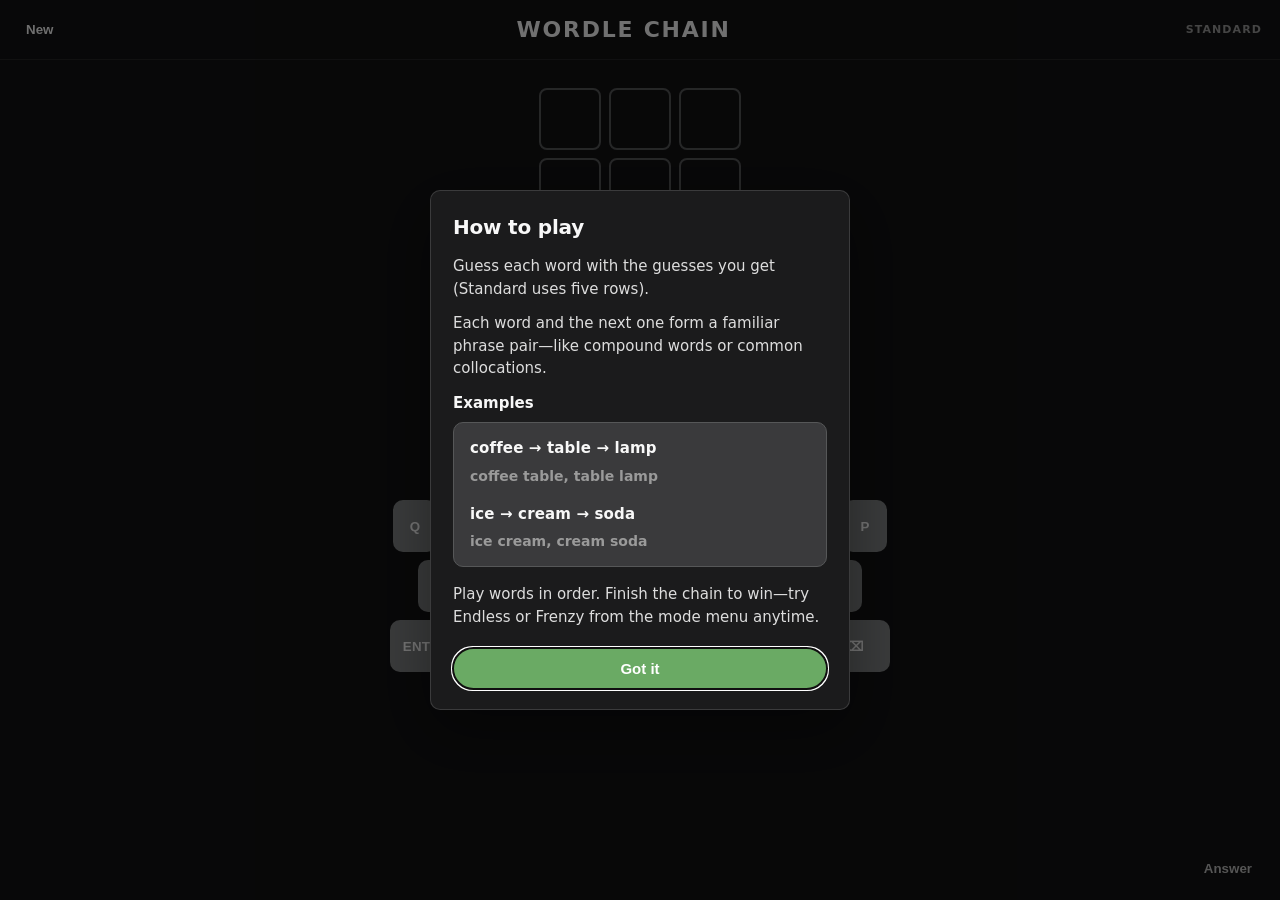
<file: index.html>
<!doctype html>
<html lang="en">
  <head>
    <meta charset="UTF-8" />
    <meta name="viewport" content="width=device-width, initial-scale=1.0, maximum-scale=1.0, user-scalable=no" />
    <title>Wordle Chain</title>
    <link rel="stylesheet" href="./styles.css" />
  </head>
  <body>
    <div class="app" id="app">
      <header class="header">
        <div class="header__leading">
          <button class="iconButton" id="newGameBtn" type="button" aria-label="New game" title="New game">New</button>
        </div>
        <h1 class="header__title" id="headerTitle">Wordle Chain</h1>
        <div class="header__trailing">
          <div class="gameFormatWrap" id="gameFormatWrap">
            <button
              type="button"
              class="formatPill formatPill--menu"
              id="gameFormatBtn"
              aria-haspopup="true"
              aria-expanded="false"
              aria-label="Game mode"
            >
              STANDARD
            </button>
            <div id="gameFormatMenu" class="gameFormatMenu hiddenSection" role="menu" aria-hidden="true">
              <button type="button" class="gameFormatMenu__item" role="menuitem" data-format="standard">Standard</button>
              <button type="button" class="gameFormatMenu__item" role="menuitem" data-format="endless">Endless</button>
              <button type="button" class="gameFormatMenu__item" role="menuitem" data-format="frenzy">Frenzy</button>
            </div>
          </div>
        </div>
      </header>

      <main class="main">
        <section class="board" aria-label="Board">
          <div class="endlessProgress hiddenSection" id="endlessProgress" aria-label="Endless run progress">
            <div class="endlessProgress__row">
              <span class="endlessProgress__count" id="endlessCounterValue">0</span>
              <span class="endlessProgress__label">words solved</span>
            </div>
            <div class="endlessProgress__chips" id="endlessCounterChips" aria-hidden="true"></div>
          </div>
          <div
            class="history endlessSolvedPreview hiddenSection"
            id="endlessSolvedPreview"
            aria-label="Last solved word"
            aria-live="polite"
          ></div>
          <div class="history" id="history" aria-label="Solved words"></div>
          <div class="chainDivider" id="chainDivider" aria-hidden="true"></div>
          <div class="grid" id="grid" aria-label="Guesses grid"></div>
          <p class="status" id="statusText" aria-live="polite"></p>
        </section>

        <section class="keyboard" id="keyboardSection" aria-label="Keyboard">
          <p class="frenzyTimer hiddenSection" id="frenzyTimer" aria-live="polite"></p>
          <div class="keyboardToolbar" aria-label="Game controls">
            <div class="keyboardToolbar__group">
              <span class="difficultyWrap" id="difficultyWrap">
                <button
                  type="button"
                  id="difficultyToggle"
                  class="difficultyToggle difficultyToggle--toolbar"
                  data-mode="medium"
                  aria-label="Difficulty: medium"
                >
                  MEDIUM
                </button>
              </span>
              <a
                class="toolbarIconLink"
                href="./leaderboard.html"
                aria-label="Leaderboard"
                title="Leaderboard"
              >
                <span class="toolbarIconLink__icon" aria-hidden="true">
                  <svg width="22" height="22" viewBox="0 0 24 24" fill="none" xmlns="http://www.w3.org/2000/svg">
                    <path
                      d="M4 20h3v-8H4v8zm7 0h3V4h-3v16zm7 0h3v-5h-3v5z"
                      fill="currentColor"
                    />
                  </svg>
                </span>
              </a>
              <button class="iconButton hintBtn" id="hintBtn" type="button" aria-label="Hint" title="Hints left">
                <span class="hintBtn__text">Hint</span>
                <span class="hintBtn__count" id="hintCount">0</span>
              </button>
              <button
                type="button"
                id="howToHelpBtn"
                class="toolbarIconLink toolbarIconLink--howTo"
                aria-label="How to play"
                title="How to play"
              >
                <span class="toolbarIconLink__icon" aria-hidden="true">
                  <svg width="22" height="22" viewBox="0 0 24 24" fill="none" xmlns="http://www.w3.org/2000/svg">
                    <circle cx="12" cy="12" r="10" stroke="currentColor" stroke-width="2" />
                    <path
                      d="M9.5 9.5a2.5 2.5 0 0 1 4.95-.5c0 1.5-2.5 2-2.5 3.5"
                      stroke="currentColor"
                      stroke-width="2"
                      stroke-linecap="round"
                      stroke-linejoin="round"
                    />
                    <circle cx="12" cy="17" r="1" fill="currentColor" />
                  </svg>
                </span>
              </button>
            </div>
          </div>
          <div class="keyboard__row" id="kbRow1"></div>
          <div class="keyboard__row" id="kbRow2"></div>
          <div class="keyboard__row" id="kbRow3"></div>
          <p class="mobileAnswerFlash" id="mobileAnswerFlash" aria-live="polite"></p>
        </section>

        <section class="celebration hiddenSection" id="celebrationSection" aria-live="polite">
          <p class="celebrationText">Chain complete!</p>
          <div class="starRating" id="starRating" aria-label="Star rating"></div>
          <p class="ratingMeta" id="ratingMeta"></p>
          <button class="primaryButton" id="chainPlayAgainBtn" type="button">Play again</button>
        </section>
      </main>

      <div class="toast" id="toast" role="status" aria-live="polite" aria-atomic="true"></div>
      <div class="confettiLayer" id="confettiLayer" aria-hidden="true"></div>
      <button class="answerFab" id="answerBtn" type="button" aria-label="Show answer" title="Show answer">Answer</button>

      <div class="modalOverlay howToOverlay hidden" id="howToOverlay" aria-hidden="true">
        <div class="modal howToModal" role="dialog" aria-modal="true" aria-labelledby="howToTitle">
          <h2 class="modal__title" id="howToTitle">How to play</h2>
          <div class="howToBody">
            <p>Guess each word with the guesses you get (Standard uses five rows).</p>
            <p>Each word and the next one form a familiar phrase pair—like compound words or common collocations.</p>
            <p class="howToExamplesLabel">Examples</p>
            <div class="chainExamplePairs" role="presentation">
              <div class="chainExamplePair">
                <p class="chainWords">coffee → table → lamp</p>
                <p class="chainPhrases">coffee table, table lamp</p>
              </div>
              <div class="chainExamplePair">
                <p class="chainWords">ice → cream → soda</p>
                <p class="chainPhrases">ice cream, cream soda</p>
              </div>
            </div>
            <p>Play words in order. Finish the chain to win—try Endless or Frenzy from the mode menu anytime.</p>
          </div>
          <div class="modal__actions howToActions">
            <button class="primaryButton" id="howToDismissBtn" type="button">Got it</button>
          </div>
        </div>
      </div>

      <div class="modalOverlay hidden" id="modalOverlay" aria-hidden="true">
        <div class="modal" role="dialog" aria-modal="true" aria-labelledby="modalTitle">
          <h2 class="modal__title" id="modalTitle">Game over</h2>
          <p class="modal__body" id="modalBody"></p>
          <div class="modal__actions">
            <button class="primaryButton" id="playAgainBtn" type="button">Play again</button>
            <button class="secondaryButton" id="closeModalBtn" type="button">Close</button>
          </div>
        </div>
      </div>
    </div>

    <script type="module" src="./app.js"></script>
  </body>
</html>
</file>
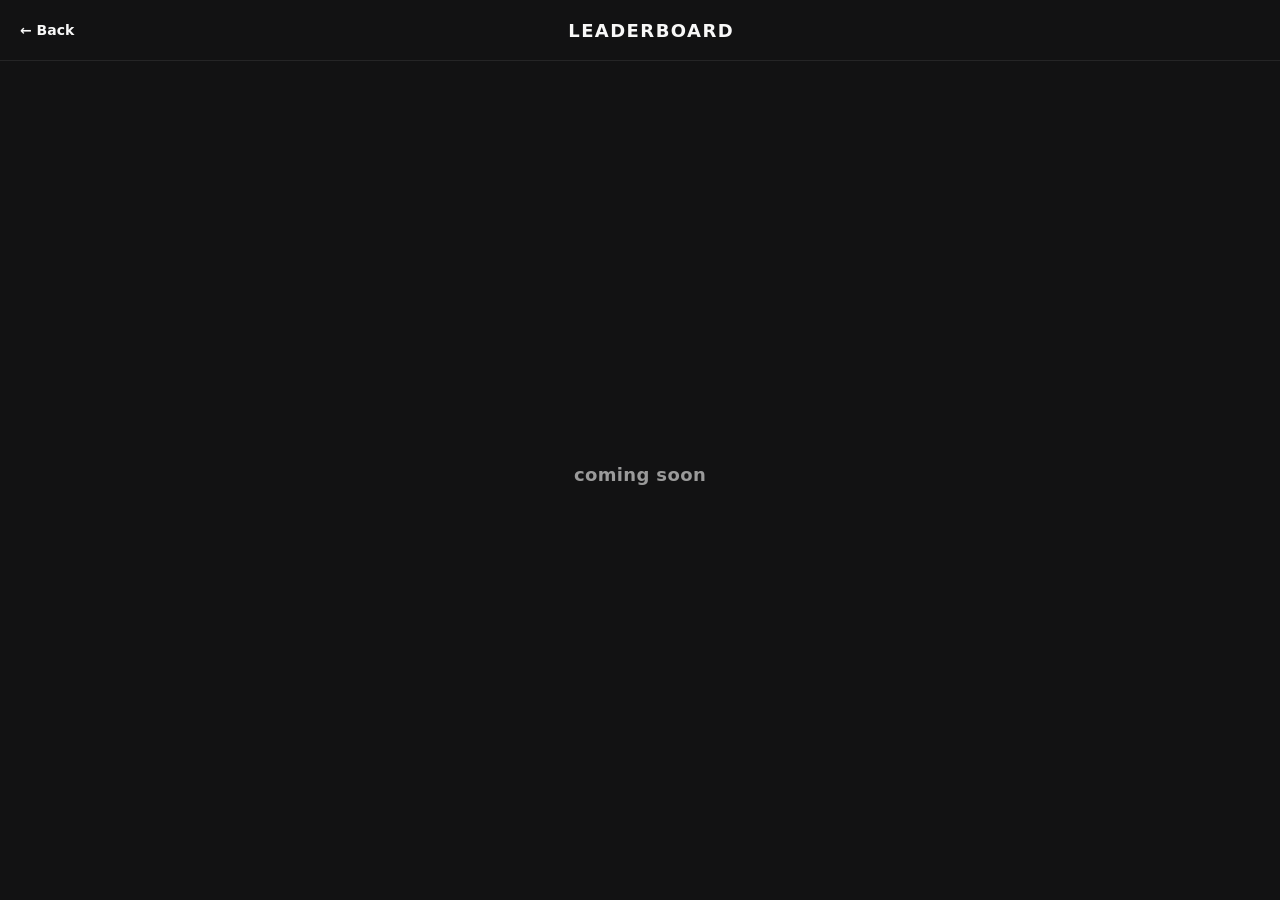
<file: leaderboard.html>
<!doctype html>
<html lang="en">
  <head>
    <meta charset="UTF-8" />
    <meta name="viewport" content="width=device-width, initial-scale=1.0, maximum-scale=1.0, user-scalable=no" />
    <title>Leaderboard · Wordle Chain</title>
    <link rel="stylesheet" href="./styles.css" />
  </head>
  <body>
    <div class="app app--subpage">
      <header class="header header--subpage">
        <a class="subpageBackLink" href="./index.html" aria-label="Back to game">← Back</a>
        <h1 class="header__title header__title--subpage">Leaderboard</h1>
        <span class="header__trailing header__trailing--spacer" aria-hidden="true"></span>
      </header>

      <main class="subpageMain subpageMain--centered">
        <p class="subpageComingSoon">coming soon</p>
      </main>
    </div>
  </body>
</html>
</file>
<file: styles.css>
:root {
  --bg: #121213;
  --fg: #f8f8f8;
  --muted: #9a9a9a;
  --tile: #3a3a3c;
  --tileBorder: #565758;
  --tileBorderActive: #878a8c;
  --key: #818384;
  --keyFg: #ffffff;
  --green: #538d4e;
  --purple: #7c4dff;
  --yellow: #b59f3b;
  --gray: #3a3a3c;
  --shadow: rgba(0, 0, 0, 0.4);
  --radius: 10px;
  --tileSize: 62px;
  --tileGap: 8px;
  --font: ui-sans-serif, system-ui, -apple-system, Segoe UI, Roboto, Helvetica, Arial, "Apple Color Emoji",
    "Segoe UI Emoji";
}

* {
  box-sizing: border-box;
}

html,
body {
  height: 100%;
}

body {
  margin: 0;
  background: var(--bg);
  color: var(--fg);
  font-family: var(--font);
  overflow-x: hidden;
}

.app {
  min-height: 100%;
  display: flex;
  flex-direction: column;
  width: 100%;
}

.header {
  display: grid;
  grid-template-columns: auto minmax(0, 1fr) auto;
  align-items: center;
  padding: 14px 16px;
  border-bottom: 1px solid rgba(255, 255, 255, 0.08);
  gap: 8px;
}

.header__title {
  margin: 0;
  font-size: 22px;
  letter-spacing: 0.08em;
  text-transform: uppercase;
  justify-self: center;
  text-align: center;
  min-width: 0;
}

.header__leading {
  display: flex;
  justify-content: flex-start;
  align-items: center;
  gap: 8px;
  min-width: 0;
}

.header__trailing {
  display: flex;
  justify-content: flex-end;
  align-items: center;
  gap: 8px;
  min-width: 0;
}

.header__trailing--spacer {
  width: 40px;
  flex: 0 0 auto;
}

.formatPill {
  border: 0;
  margin: 0;
  padding: 8px 2px;
  background: transparent;
  color: var(--muted);
  font: inherit;
  font-weight: 800;
  font-size: 11px;
  letter-spacing: 0.1em;
  cursor: pointer;
  touch-action: manipulation;
  white-space: nowrap;
}

.formatPill:hover {
  opacity: 0.85;
  color: var(--fg);
}

.formatPill[data-active="true"] {
  color: var(--yellow);
}

.gameFormatWrap {
  position: relative;
  display: flex;
  justify-content: flex-end;
}

.gameFormatMenu {
  position: absolute;
  right: 0;
  top: calc(100% + 4px);
  z-index: 60;
  min-width: 0;
  padding: 6px 0 0;
  display: flex;
  flex-direction: column;
  align-items: flex-end;
  gap: 2px;
  background: transparent;
  border: 0;
  box-shadow: none;
  opacity: 1;
  visibility: visible;
  pointer-events: auto;
}

.gameFormatMenu.hiddenSection {
  display: flex !important;
  opacity: 0 !important;
  visibility: hidden !important;
  pointer-events: none !important;
  height: 0 !important;
  min-height: 0 !important;
  padding: 0 !important;
  margin: 0 !important;
  overflow: hidden !important;
}

.gameFormatMenu__item {
  margin: 0;
  border: 0;
  border-radius: 0;
  padding: 4px 0;
  background: transparent;
  color: var(--muted);
  font: inherit;
  font-weight: 800;
  font-size: 11px;
  letter-spacing: 0.1em;
  text-align: right;
  text-transform: uppercase;
  cursor: pointer;
  touch-action: manipulation;
  transform: translateY(0);
  transition: color 0.12s ease, transform 0.18s ease, opacity 0.18s ease;
}

.gameFormatMenu:not(.hiddenSection) .gameFormatMenu__item {
  animation: gameFormatDrop 0.22s ease-out backwards;
}

.gameFormatMenu:not(.hiddenSection) .gameFormatMenu__item:nth-child(1) {
  animation-delay: 0ms;
}

.gameFormatMenu:not(.hiddenSection) .gameFormatMenu__item:nth-child(2) {
  animation-delay: 0.04s;
}

.gameFormatMenu:not(.hiddenSection) .gameFormatMenu__item:nth-child(3) {
  animation-delay: 0.08s;
}

@keyframes gameFormatDrop {
  from {
    opacity: 0;
    transform: translateY(-6px);
  }
  to {
    opacity: 1;
    transform: translateY(0);
  }
}

.gameFormatMenu__item:hover {
  color: var(--fg);
}

.frenzyTimer {
  margin: 0 0 10px;
  text-align: center;
  font-weight: 800;
  font-size: 15px;
  letter-spacing: 0.06em;
  color: var(--yellow);
  min-height: 1.35em;
}

.header--subpage {
  grid-template-columns: auto minmax(0, 1fr) auto;
}

.subpageBackLink {
  justify-self: start;
  color: var(--fg);
  text-decoration: none;
  font-weight: 700;
  font-size: 14px;
  padding: 8px 4px;
  border-radius: 8px;
}

.subpageBackLink:hover {
  background: rgba(255, 255, 255, 0.08);
}

.header__title--subpage {
  font-size: 18px;
}

.subpageMain {
  flex: 1;
  width: 100%;
  max-width: 640px;
  margin: 0 auto;
  padding: 20px 16px 32px;
}

.subpageMain--centered {
  display: flex;
  align-items: center;
  justify-content: center;
  min-height: 40vh;
}

.subpageComingSoon {
  margin: 0;
  font-size: 18px;
  font-weight: 600;
  letter-spacing: 0.02em;
  color: var(--muted);
}

.subpageNote {
  margin: 0 0 16px;
  color: var(--muted);
  font-weight: 600;
  font-size: 14px;
  line-height: 1.4;
}

.subpageH2 {
  margin: 0 0 8px;
  font-size: 16px;
  font-weight: 800;
  letter-spacing: 0.04em;
  text-transform: uppercase;
  color: var(--fg);
}

.subpageH2--spaced {
  margin-top: 28px;
}

.leaderboardTableWrap {
  overflow-x: auto;
  border: 1px solid rgba(255, 255, 255, 0.1);
  border-radius: var(--radius);
}

.leaderboardTable {
  width: 100%;
  border-collapse: collapse;
  font-size: 14px;
}

.leaderboardTable th,
.leaderboardTable td {
  padding: 10px 12px;
  text-align: left;
  border-bottom: 1px solid rgba(255, 255, 255, 0.08);
}

.leaderboardTable th {
  color: var(--muted);
  font-weight: 800;
  text-transform: uppercase;
  font-size: 11px;
  letter-spacing: 0.06em;
}

.leaderboardTable tbody tr:last-child td {
  border-bottom: none;
}

.app--subpage {
  min-height: 100%;
}

.difficultyLabel {
  color: var(--muted);
  font-weight: 700;
  font-size: 12px;
  letter-spacing: 0.04em;
  text-transform: uppercase;
}

.difficultyToggle {
  margin: 0;
  border: 0;
  padding: 2px 4px;
  background: transparent;
  color: var(--muted);
  font: inherit;
  font-weight: 800;
  font-size: 11px;
  letter-spacing: 0.1em;
  text-transform: uppercase;
  cursor: pointer;
  touch-action: manipulation;
  min-width: 0;
}

.difficultyToggle:hover {
  color: var(--fg);
  opacity: 0.92;
}

.difficultyToggle:disabled {
  opacity: 0.45;
  cursor: not-allowed;
}

.difficultyToggle:disabled:hover {
  opacity: 0.45;
  color: var(--muted);
}

.iconButton {
  border: 0;
  background: transparent;
  color: var(--fg);
  padding: 8px 10px;
  border-radius: 999px;
  font-weight: 700;
  cursor: pointer;
  touch-action: manipulation;
}

.iconButton:hover {
  background: transparent;
  opacity: 0.82;
}

.hintBtn {
  display: inline-flex;
  align-items: baseline;
  gap: 6px;
}

.hintBtn__count {
  font-size: 0.9em;
  color: var(--muted);
  font-variant-numeric: tabular-nums;
}

.status:empty {
  margin: 0;
  min-height: 0;
}

.answerFab {
  position: fixed;
  right: 16px;
  bottom: 16px;
  z-index: 40;
  border: 0;
  background: transparent;
  color: rgba(255, 255, 255, 0.72);
  border-radius: 999px;
  padding: 8px 12px;
  font-weight: 700;
  cursor: pointer;
  touch-action: manipulation;
}

.answerFab:hover {
  background: transparent;
  opacity: 0.85;
}

.main {
  flex: 1;
  display: flex;
  flex-direction: column;
  align-items: center;
  padding: 18px 12px 24px;
  gap: 18px;
  width: 100%;
}

.board {
  width: min(620px, 100%);
}

.endlessProgress {
  margin: 0 0 10px;
  padding: 0;
  background: transparent;
  border: none;
  border-radius: 0;
}

.endlessProgress__row {
  display: flex;
  align-items: baseline;
  justify-content: center;
  gap: 10px;
  margin-bottom: 8px;
}

.endlessProgress__count {
  font-size: 28px;
  font-weight: 800;
  font-variant-numeric: tabular-nums;
  color: var(--fg);
}

.endlessProgress__label {
  font-size: 13px;
  font-weight: 600;
  letter-spacing: 0.06em;
  text-transform: uppercase;
  color: var(--muted);
}

.endlessProgress__chips {
  display: flex;
  flex-wrap: wrap;
  gap: 4px;
  justify-content: center;
  align-items: center;
  min-height: 14px;
}

.endlessProgress__chip {
  width: 10px;
  height: 10px;
  border-radius: 2px;
  background: var(--green);
  box-shadow: 0 0 0 1px rgba(0, 0, 0, 0.25);
}

.endlessSolvedPreview {
  margin-bottom: 10px;
}

.endlessProgress__more {
  font-size: 12px;
  font-weight: 700;
  color: var(--muted);
  margin-left: 4px;
}

.history {
  display: grid;
  gap: var(--tileGap);
  margin-bottom: 10px;
}

.chainConnector {
  width: 2px;
  height: 26px;
  margin: -2px auto 2px;
  border-radius: 999px;
  background: rgba(255, 255, 255, 0.28);
}

.chainDivider {
  width: 2px;
  height: 26px;
  margin: 4px auto 12px;
  border-radius: 999px;
  background: rgba(255, 255, 255, 0.28);
  display: none;
}

.chainDivider[data-show="true"] {
  display: block;
}

.grid {
  display: grid;
  grid-template-rows: repeat(5, 1fr);
  gap: var(--tileGap);
}

.row {
  display: grid;
  gap: var(--tileGap);
  justify-content: center;
}

.status {
  margin: 10px 0 0;
  text-align: center;
  color: var(--muted);
  font-weight: 700;
}

.tile {
  width: var(--tileSize);
  height: var(--tileSize);
  border: 2px solid var(--tileBorder);
  border-radius: 8px;
  display: grid;
  place-items: center;
  text-transform: uppercase;
  font-weight: 800;
  font-size: 28px;
  line-height: 1;
  user-select: none;
  background: transparent;
}

.tile[data-state="active"] {
  border-color: var(--tileBorderActive);
}

.tile[data-state="green"] {
  background: var(--green);
  border-color: var(--green);
}

.tile[data-state="purple"] {
  background: var(--purple);
  border-color: var(--purple);
}

.tile[data-state="yellow"] {
  background: var(--yellow);
  border-color: var(--yellow);
}

.tile[data-state="gray"] {
  background: var(--gray);
  border-color: var(--gray);
}

.keyboard {
  position: relative;
  z-index: 45;
  width: min(560px, 100%);
  display: flex;
  flex-direction: column;
  gap: 8px;
  padding-inline: 4px;
}

.keyboardToolbar {
  display: flex;
  justify-content: center;
  width: 100%;
  margin-bottom: 4px;
}

.keyboardToolbar__group {
  display: grid;
  grid-template-columns: repeat(4, auto);
  column-gap: 24px;
  row-gap: 6px;
  justify-content: center;
  justify-items: center;
  align-items: center;
  width: max-content;
  max-width: 100%;
  margin-inline: auto;
}

.difficultyToggle--toolbar {
  text-align: center;
}

.toolbarIconLink {
  display: inline-flex;
  align-items: center;
  justify-content: center;
  flex: 0 0 auto;
  width: 40px;
  height: 40px;
  border-radius: 999px;
  border: 0;
  background: transparent;
  color: var(--fg);
  text-decoration: none;
  touch-action: manipulation;
}

.toolbarIconLink:hover {
  background: transparent;
  opacity: 0.82;
}

.toolbarIconLink__icon {
  display: flex;
  line-height: 0;
}

button.toolbarIconLink {
  font: inherit;
  cursor: pointer;
}

button.toolbarIconLink:focus-visible {
  outline: 2px solid var(--yellow);
  outline-offset: 2px;
}

.toolbarIconLink--howTo {
  padding: 0;
  position: relative;
  z-index: 1;
  color: rgba(255, 255, 255, 0.5);
}

.toolbarIconLink--howTo:hover,
.toolbarIconLink--howTo:focus-visible {
  color: rgba(255, 255, 255, 0.72);
}

.mobileAnswerFlash {
  display: none;
  margin: 0;
  text-align: center;
  font-size: 12px;
  color: rgba(255, 255, 255, 0.82);
  opacity: 0;
  transition: opacity 160ms ease;
  pointer-events: none;
}

.mobileAnswerFlash[data-show="true"] {
  opacity: 1;
}

.keyboard__row {
  display: flex;
  gap: 6px;
  justify-content: center;
}

.key {
  flex: 1;
  max-width: 44px;
  min-width: 30px;
  height: 52px;
  border-radius: 10px;
  border: 0;
  background: var(--key);
  color: var(--keyFg);
  font-weight: 800;
  letter-spacing: 0.02em;
  cursor: pointer;
  text-transform: uppercase;
  overflow: hidden;
  text-overflow: clip;
  touch-action: manipulation;
}

.key[data-wide="true"] {
  flex: 1.4;
  max-width: 72px;
}

.key:hover {
  filter: brightness(1.06);
}

.key[data-state="green"] {
  background: var(--green);
}

.key[data-state="purple"] {
  background: var(--purple);
}

.key[data-state="yellow"] {
  background: var(--yellow);
}

.key[data-state="gray"] {
  background: var(--gray);
}

.toast {
  position: fixed;
  top: 68px;
  left: 50%;
  transform: translateX(-50%);
  background: rgba(248, 248, 248, 0.92);
  color: #111;
  padding: 10px 12px;
  border-radius: 12px;
  font-weight: 700;
  box-shadow: 0 12px 30px var(--shadow);
  opacity: 0;
  pointer-events: none;
  transition: opacity 140ms ease;
}

.toast[data-show="true"] {
  opacity: 1;
}

.modalOverlay {
  position: fixed;
  inset: 0;
  background: rgba(0, 0, 0, 0.55);
  display: grid;
  place-items: center;
  padding: 16px;
}

.modalOverlay.hidden {
  display: none;
}

.howToOverlay {
  z-index: 100;
  background: rgba(0, 0, 0, 0.55);
}

/* Prevent page scroll behind the how-to while it is open (restored on dismiss). */
body.howToOpen {
  overflow: hidden;
}

.modal {
  width: min(420px, 100%);
  background: #1b1b1c;
  border: 1px solid rgba(255, 255, 255, 0.14);
  border-radius: var(--radius);
  box-shadow: 0 20px 60px var(--shadow);
  padding: 16px;
}

/* How-to dialog: must beat `.modal` (same element has both classes; `.modal` comes first in cascade). */
.modal.howToModal {
  width: min(420px, 100%);
  max-height: min(88vh, 100%);
  overflow-y: auto;
  -webkit-overflow-scrolling: touch;
  background: #1b1b1c;
  color: rgba(248, 248, 248, 0.92);
  border: 1px solid rgba(255, 255, 255, 0.14);
  border-radius: var(--radius);
  box-shadow: 0 20px 60px var(--shadow);
  padding: 24px 22px 20px;
}

.modal.howToModal .modal__title {
  margin: 0 0 16px;
  font-size: 20px;
  font-weight: 700;
  letter-spacing: -0.01em;
  color: var(--fg);
}

.modal.howToModal .howToBody {
  margin: 0 0 20px;
  color: rgba(248, 248, 248, 0.88);
  font-size: 15px;
  line-height: 1.5;
}

.modal.howToModal .howToBody > p {
  margin: 0 0 12px;
}

.modal.howToModal .howToBody > p:last-child {
  margin-bottom: 0;
}

.modal.howToModal .howToExamplesLabel {
  margin-bottom: 8px !important;
  font-weight: 700;
  color: var(--fg);
}

.modal.howToModal .chainExamplePairs {
  margin: 0 0 16px;
  padding: 14px 16px;
  background: var(--tile);
  border-radius: var(--radius);
  border: 1px solid var(--tileBorder);
  display: flex;
  flex-direction: column;
  gap: 16px;
}

.modal.howToModal .chainExamplePair {
  margin: 0;
}

.modal.howToModal .chainExamplePair .chainWords,
.modal.howToModal .chainExamplePair .chainPhrases {
  margin: 0;
}

.modal.howToModal .chainWords {
  font-weight: 700;
  letter-spacing: 0.01em;
  font-size: 15px;
  color: #f8f8f8;
}

.modal.howToModal .chainPhrases {
  margin-top: 6px !important;
  color: var(--muted);
  font-size: 14px;
  font-weight: 600;
}

.modal.howToModal .howToActions {
  justify-content: stretch;
}

.modal.howToModal .howToActions .primaryButton {
  flex: 1;
  border-radius: 999px;
  padding: 12px 18px;
  font-weight: 700;
  font-size: 15px;
  border: 0;
  background: #6aaa64;
  color: #ffffff;
  box-shadow: none;
}

.modal.howToModal .howToActions .primaryButton:hover {
  filter: brightness(1.08);
}

.modal.howToModal .howToActions .primaryButton:active {
  filter: brightness(0.94);
}

.modal__title {
  margin: 0 0 10px;
  font-size: 18px;
}

.modal__body {
  margin: 0 0 16px;
  color: rgba(255, 255, 255, 0.86);
  white-space: pre-wrap;
}

.modal__actions {
  display: flex;
  gap: 10px;
  justify-content: flex-end;
}

.primaryButton,
.secondaryButton {
  border-radius: 12px;
  padding: 10px 12px;
  font-weight: 800;
  cursor: pointer;
}

.primaryButton {
  border: 0;
  background: rgba(255, 255, 255, 0.9);
  color: #111;
}

.secondaryButton {
  border: 1px solid rgba(255, 255, 255, 0.18);
  background: transparent;
  color: var(--fg);
}

.hiddenSection {
  display: none !important;
}

.celebration {
  display: grid;
  place-items: center;
  gap: 10px;
}

.celebrationText {
  margin: 0;
  font-weight: 800;
  color: var(--fg);
}

.starRating {
  display: flex;
  gap: 6px;
  align-items: center;
  justify-content: center;
  min-height: 36px;
}

.star {
  font-size: 30px;
  line-height: 1;
  color: rgba(255, 255, 255, 0.28);
  transform: scale(0.9);
}

.star[data-on="true"] {
  color: #facc15;
  animation: starPop 260ms ease forwards;
}

.ratingMeta {
  margin: 0;
  color: var(--muted);
  font-weight: 700;
}

.confettiLayer {
  position: fixed;
  inset: 0;
  pointer-events: none;
  overflow: hidden;
  z-index: 50;
}

.confettiPiece {
  position: absolute;
  top: -10px;
  width: 8px;
  height: 12px;
  opacity: 0.9;
  animation: confettiFall 1400ms linear forwards;
}

@keyframes confettiFall {
  0% {
    transform: translateY(0) rotate(0deg);
  }
  100% {
    transform: translateY(105vh) rotate(720deg);
    opacity: 0.1;
  }
}

@keyframes starPop {
  0% {
    transform: scale(0.5) rotate(-10deg);
    opacity: 0.2;
  }
  60% {
    transform: scale(1.2) rotate(8deg);
    opacity: 1;
  }
  100% {
    transform: scale(1) rotate(0deg);
    opacity: 1;
  }
}

@media (max-width: 420px) {
  :root {
    --tileSize: 38px;
    --tileGap: 5px;
  }
  .header {
    grid-template-columns: auto minmax(0, 1fr) auto;
    gap: 6px;
    padding: 8px 10px;
  }
  .header__title {
    font-size: 16px;
  }
  .formatPill {
    font-size: 10px;
    letter-spacing: 0.08em;
    padding: 6px 0;
  }
  .difficultyToggle {
    min-width: 0;
    padding: 2px 4px;
    font-size: 10px;
    letter-spacing: 0.08em;
  }
  .keyboardToolbar__group {
    column-gap: 14px;
  }
  .toolbarIconLink {
    width: 36px;
    height: 36px;
  }
  .iconButton {
    padding: 6px 8px;
    font-size: 12px;
  }
  .main {
    padding: 8px 8px 14px;
    gap: 10px;
  }
  .board {
    width: 100%;
  }
  .status {
    font-size: 11px;
    line-height: 1.3;
    margin-top: 6px;
    max-width: 100%;
    white-space: normal;
  }
  .keyboard {
    width: min(100%, 420px);
    gap: 5px;
    padding-inline: 0;
  }
  .keyboard__row {
    gap: 3px;
  }
  .tile {
    font-size: 20px;
  }
  .key {
    height: 40px;
    min-width: 0;
    max-width: none;
    flex: 1 1 0;
    font-size: 12px;
    padding: 0;
  }
  .key[data-wide="true"] {
    max-width: none;
    flex: 1.5 1 0;
    font-size: 10px;
    letter-spacing: 0;
  }
  .answerFab {
    display: none;
  }
}

@media (max-width: 768px) {
  .app {
    min-height: 100vh;
    min-height: 100dvh;
  }

  /* How-to: bottom sheet, full width, above fixed keyboard (z-index 20). */
  .howToOverlay {
    place-items: unset;
    align-items: end;
    justify-items: stretch;
    padding: 0;
    padding-bottom: env(safe-area-inset-bottom, 0px);
    -webkit-overflow-scrolling: touch;
  }

  .modal.howToModal {
    width: 100%;
    max-width: none;
    max-height: min(88dvh, 92vh);
    margin: 0;
    border-radius: 20px 20px 0 0;
    padding: 20px 18px calc(18px + env(safe-area-inset-bottom, 0px));
    box-shadow: 0 -8px 40px rgba(0, 0, 0, 0.45);
  }

  .modal.howToModal .modal__title {
    font-size: 18px;
    margin-bottom: 12px;
    text-align: center;
  }

  .modal.howToModal .howToBody {
    font-size: 15px;
    line-height: 1.55;
  }

  .modal.howToModal .chainExamplePairs {
    padding: 12px 14px;
    gap: 14px;
  }

  .modal.howToModal .chainWords {
    font-size: 14px;
    line-height: 1.35;
    word-break: break-word;
  }

  .modal.howToModal .chainPhrases {
    font-size: 13px;
    line-height: 1.35;
  }

  .modal.howToModal .howToActions .primaryButton {
    width: 100%;
    min-height: 48px;
    font-size: 16px;
  }

  .header {
    padding: 10px 12px;
  }
  .header__title {
    font-size: 20px;
  }
  .board {
    width: min(620px, calc(100vw - 20px));
  }
  .keyboard {
    position: fixed;
    left: 0;
    right: 0;
    bottom: calc(env(safe-area-inset-bottom) + 24px);
    width: 100%;
    margin: 0;
    padding: 8px 8px calc(12px + env(safe-area-inset-bottom));
    background: rgba(18, 18, 19, 0.96);
    border-top: 1px solid rgba(255, 255, 255, 0.08);
    z-index: 50;
    isolation: isolate;
  }
  .status {
    font-size: 13px;
  }
  .main {
    padding-bottom: 318px;
    overflow-y: visible;
    width: 100%;
  }
  .mobileAnswerFlash {
    display: block;
    position: absolute;
    left: 0;
    right: 0;
    bottom: -20px;
  }
  .answerFab {
    display: none;
  }
}
</file>
